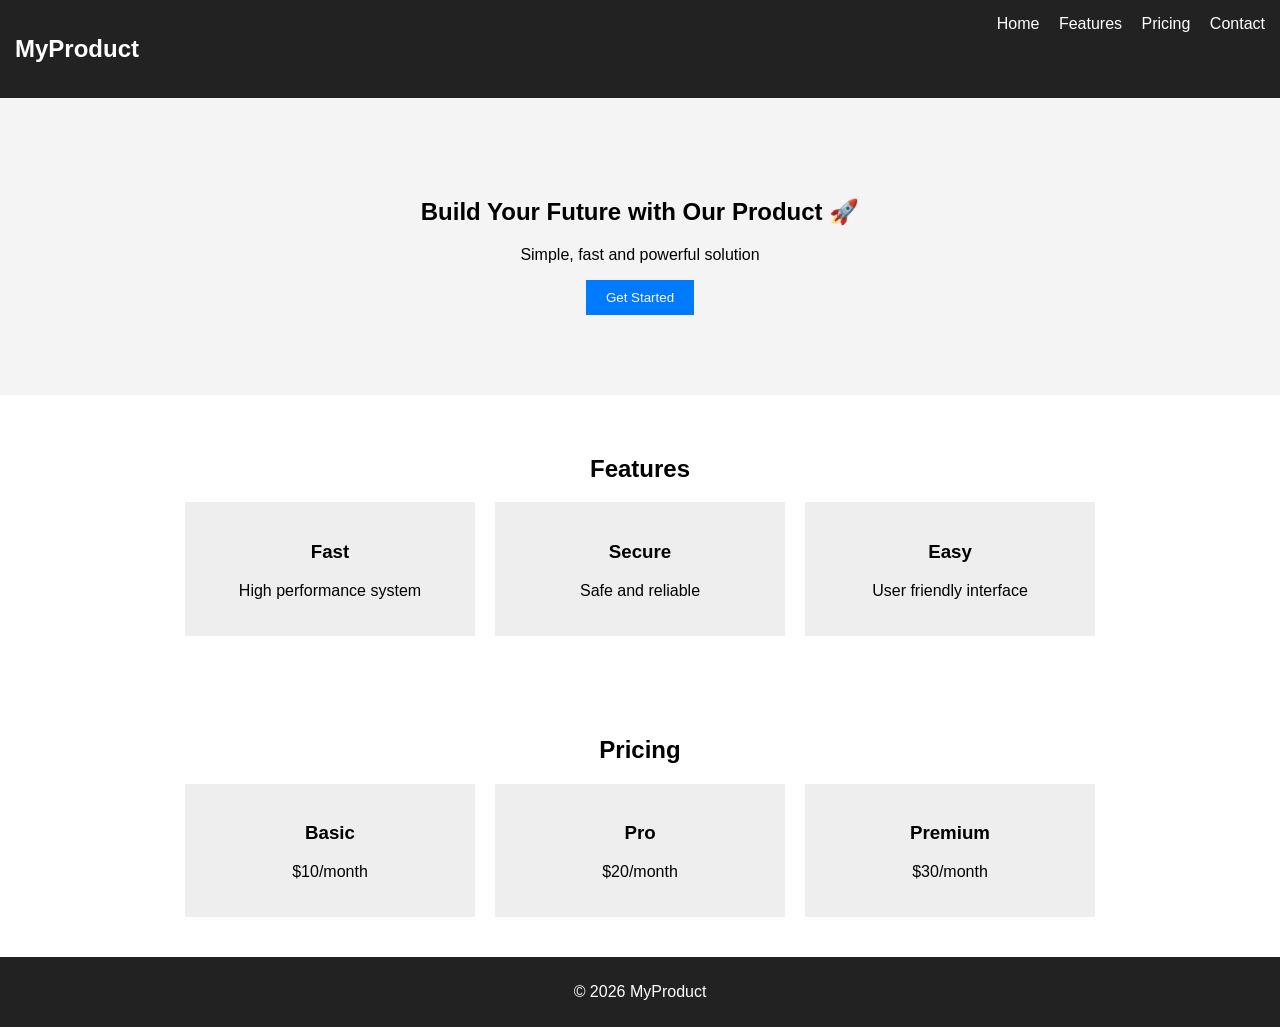
<file: landing-page/index.html>
<!DOCTYPE html>
<html>
<head>
<title>Product Landing Page</title>
<link rel="stylesheet" href="style.css">
</head>

<body>

<!-- NAVBAR -->
<div class="navbar">
    <h2>MyProduct</h2>
    <div>
        <a href="#">Home</a>
        <a href="#">Features</a>
        <a href="#">Pricing</a>
        <a href="#">Contact</a>
    </div>
</div>

<!-- HERO -->
<section class="hero">
    <h1>Build Your Future with Our Product 🚀</h1>
    <p>Simple, fast and powerful solution</p>
    <button>Get Started</button>
</section>

<!-- FEATURES -->
<section class="section">
    <h2>Features</h2>

    <div class="features">
        <div class="card">
            <h3>Fast</h3>
            <p>High performance system</p>
        </div>

        <div class="card">
            <h3>Secure</h3>
            <p>Safe and reliable</p>
        </div>

        <div class="card">
            <h3>Easy</h3>
            <p>User friendly interface</p>
        </div>
    </div>
</section>

<!-- PRICING -->
<section class="section">
    <h2>Pricing</h2>

    <div class="features">
        <div class="card">
            <h3>Basic</h3>
            <p>$10/month</p>
        </div>

        <div class="card">
            <h3>Pro</h3>
            <p>$20/month</p>
        </div>

        <div class="card">
            <h3>Premium</h3>
            <p>$30/month</p>
        </div>
    </div>
</section>

<!-- FOOTER -->
<footer>
    <p>© 2026 MyProduct</p>
</footer>

</body>
</html>
</file>
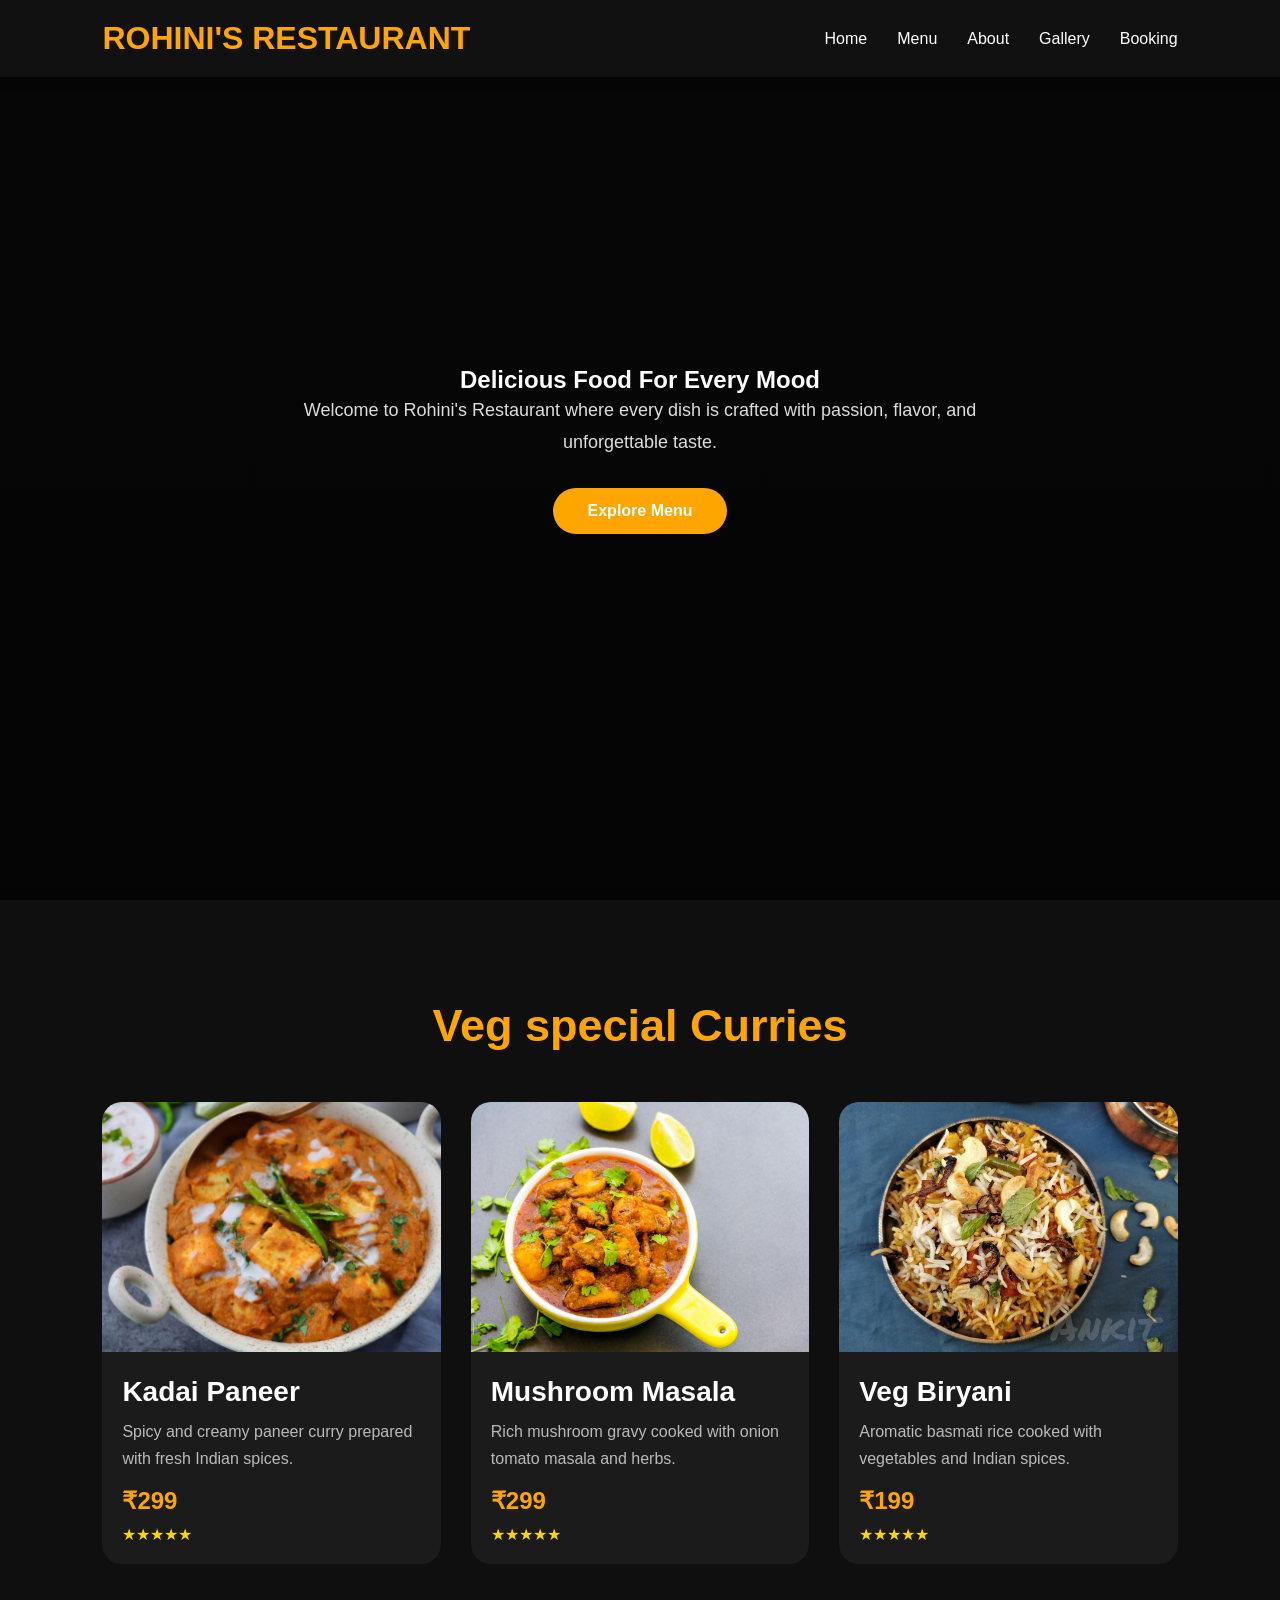
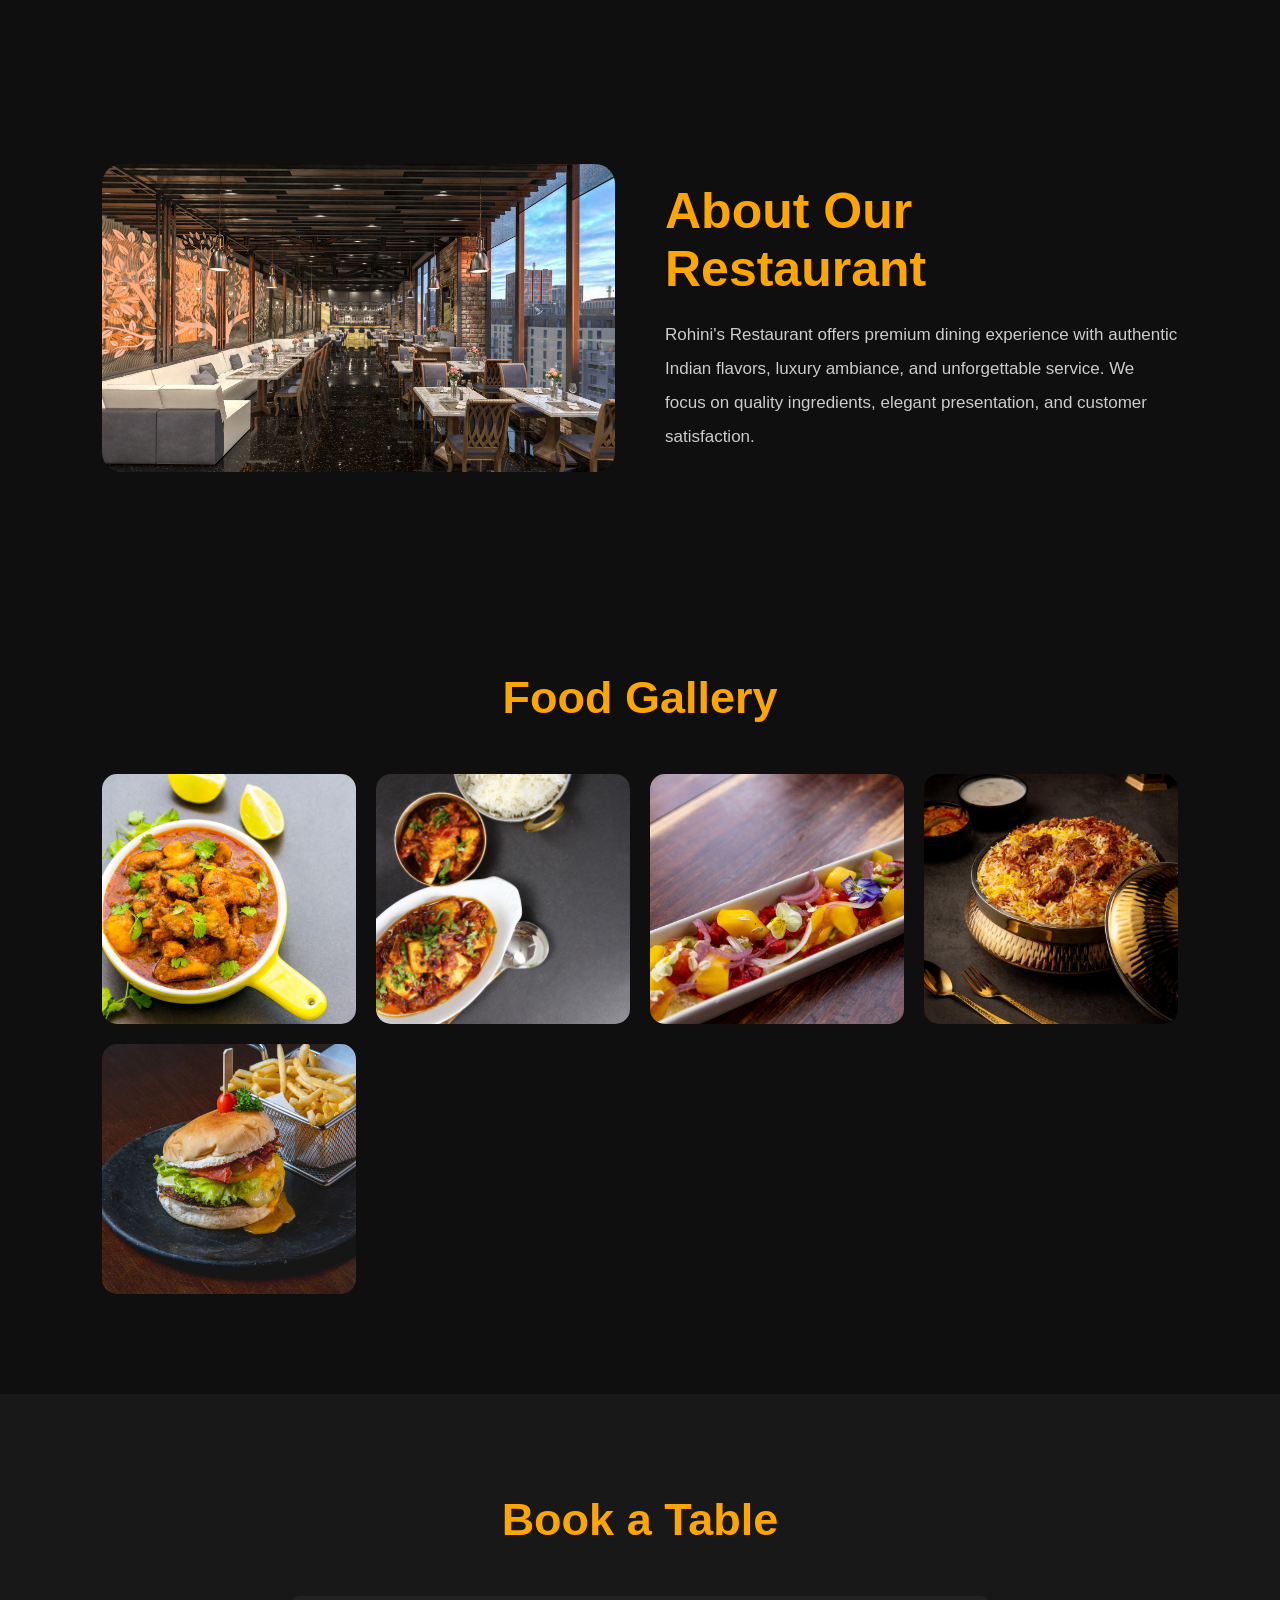
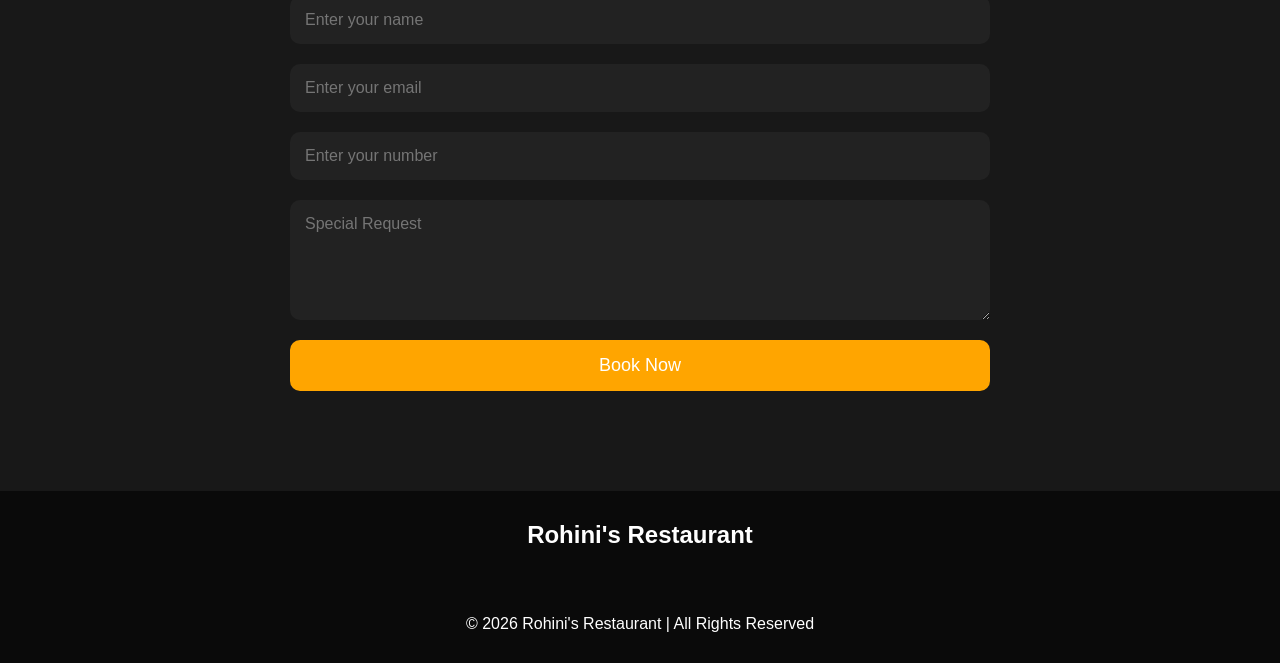
<file: Restaurant-Website/index.html>
<!DOCTYPE html>
<html lang="en">
<head>
    <meta charset="UTF-8">
    <meta name="viewport" content="width=device-width, initial-scale=1.0">
    <title>Document</title>
    <link rel="stylesheet" href="style.css">
</head>
<body>
    <header>
        <nav class="navbar">
            <h1 class="logo">ROHINI'S RESTAURANT</h1>
            <ul class="nav-links"> 
             <li><a href="#">Home</a></li>
             <li><a href="#">Menu</a></li>
             <li><a href="#">About</a></li>
             <li><a href="#">Gallery</a></li>
             <li><a href="#">Booking</a></li>
            </ul>
            </nav>
            </header>
            <section class="hero">
                <div class="hero-content">
                    <h2>Delicious Food For Every Mood </h2>
                    <p> Welcome to Rohini's Restaurant where every dish is crafted
                       with passion, flavor, and unforgettable taste.</p>
                    <a href="#Menu" class="hero-btn">Explore Menu</a>
                </div>

            </section>
            <section class="menu" id="menu">
                <h2 class="section-title">Veg special Curries</h2>
                <div class="menu-container">
                    <div class="card">
                        <img src="images/Kadai panner.jfif" alt="Kadai panner">
                        <div class="card-content">
                            <h3>Kadai Paneer</h3>
                            <p> Spicy and creamy paneer curry prepared with fresh Indian spices.</p>
                            <div class="price">₹299</div>
                            <div class="rating">★★★★★</div>
                        </div>
 
                    </div>
                    <div class="card">
                        <img src="images/mushroom masala.jfif" alt="mushroom masala"> 
                        <div class="card-content">
                            <h3>Mushroom Masala</h3>
                            <p>Rich mushroom gravy cooked with onion tomato masala and herbs.</p>
                            <div class="price">₹299</div>
                            <div class="rating">  ★★★★★</div>

                        </div>

                    </div>
                    <div class="card">
                        <img src="images/veg biryani.jfif" alt="veg biryani">
                        <div class="card-content">
                            <h3>Veg Biryani</h3>
                            <p> Aromatic basmati rice cooked with vegetables and Indian spices.</p>
                            <div class="price">₹199</div>
                            <div class="rating"> ★★★★★</div>
                        </div>

                    </div>
                    </div>
                </section>
                <section class="about" id="about">
                    <img src="images/about.jfif" alt="">
                    <div class="about-text">
                        <h2>About Our Restaurant</h2>
                        <p>Rohini's Restaurant offers premium dining experience with
                           authentic Indian flavors, luxury ambiance, and unforgettable service.
                          We focus on quality ingredients, elegant presentation, and customer satisfaction.
                        </p>
                    </div>

                </section>
                <section class="gallery" id="gallery">
                    <h2 class="section-title">Food Gallery</h2>
                    <div class="gallery-container">
                        <img src="images/mushroom masala.jfif" alt="">
                        <img src="images/panner.jfif" alt="">
                        <img src="images/sushi.jfif" alt="">
                        <img src="images/biryani.jfif" alt="">
                        <img src="images/burger.jfif" alt="">



                    </div>


                </section>
                <section class="booking" id="booking">
                    <h2 class="section-title">Book a Table</h2>
                    <form >
                        <input type="text" placeholder="Enter your name">
                        <input type="email" placeholder="Enter your email">
                        <input type="number" placeholder="Enter your number">
                        <textarea rows="5" placeholder="Special Request"></textarea>
                        <button type="submit">Book Now </button>
                    </form>

                </section>
                <footer>
                    <h2>Rohini's Restaurant</h2>
                    <div class="social-icons">
                        <i class="fa-brands fa-facebook"></i>
                        <i class="fa-brands fa-instagram"></i>
                        <i class="fa-brands fa-twitter"></i>
                        <i class="fa-brands fa-youtube"></i>
                         
                    </div>
                    <p>© 2026 Rohini's Restaurant | All Rights Reserved</p>
                </footer>
        
    
</body>
</html>
</file>
<file: landing-page/style.css>
body{
    margin:0;
    font-family: Arial;
}

/* NAVBAR */
.navbar{
    display:flex;
    justify-content:space-between;
    background:#222;
    color:white;
    padding:15px;
}

.navbar a{
    color:white;
    margin-left:15px;
    text-decoration:none;
}

/* HERO */
.hero{
    text-align:center;
    padding:80px;
    background:#f4f4f4;
}

.hero button{
    padding:10px 20px;
    background:#007bff;
    color:white;
    border:none;
}

/* SECTION */
.section{
    text-align:center;
    padding:40px;
}

/* FEATURES */
.features{
    display:flex;
    justify-content:center;
    gap:20px;
    flex-wrap:wrap;
}

/* CARD */
.card{
    background:#eee;
    padding:20px;
    width:250px;
}

/* FOOTER */
footer{
    text-align:center;
    background:#222;
    color:white;
    padding:10px;
}
</file>
<file: Restaurant-Website/style.css>
*{
      margin:0;
      padding:0;
      box-sizing:border-box;
      font-family:'Poppins',sans-serif;
      scroll-behavior:smooth;
    }

    body{
      background:#0f0f0f;
      color:white;
    }

    /* NAVBAR */

    header{
      width:100%;
      position:fixed;
      top:0;
      left:0;
      z-index:1000;
      background:#111;
      box-shadow:0 2px 10px rgba(0,0,0,0.5);
    }

    .navbar{
      display:flex;
      justify-content:space-between;
      align-items:center;
      padding:20px 8%;
    }

    .logo{
      font-size:32px;
      font-weight:700;
      color:orange;
    }

    .nav-links{
      display:flex;
      list-style:none;
      gap:30px;
    }

    .nav-links a{
      text-decoration:none;
      color:white;
      transition:0.3s;
      font-weight:500;
    }

    .nav-links a:hover{
      color:orange;
    }

    /* HERO SECTION */

    .hero{
      height:100vh;
      background:
      linear-gradient(rgba(0,0,0,0.6),rgba(0,0,0,0.7)),
      url('https://images.unsplash.com/photo-1504674900247-0877df9cc836?q=80&w=1600&auto=format&fit=crop')
      center/cover no-repeat;

      display:flex;
      justify-content:center;
      align-items:center;
      text-align:center;
      padding:20px;
    }

    .hero-content h1{
      font-size:70px;
      margin-bottom:20px;
      animation:fadeDown 1s ease;
    }

    .hero-content span{
      color:orange;
    }

    .hero-content p{
      max-width:700px;
      margin:auto;
      font-size:18px;
      line-height:1.8;
      color:#ddd;
    }

    .hero-btn{
      margin-top:30px;
      display:inline-block;
      padding:14px 35px;
      background:orange;
      color:white;
      text-decoration:none;
      border-radius:50px;
      transition:0.3s;
      font-weight:600;
    }

    .hero-btn:hover{
      background:white;
      color:black;
      transform:scale(1.05);
    }

    /* SECTION TITLE */

    .section-title{
      text-align:center;
      font-size:45px;
      margin-bottom:50px;
      color:orange;
    }

    /* MENU SECTION */

    .menu{
      padding:100px 8%;
    }

    .menu-container{
      display:grid;
      grid-template-columns:repeat(auto-fit,minmax(280px,1fr));
      gap:30px;
    }

    .card{
      background:#1b1b1b;
      border-radius:20px;
      overflow:hidden;
      transition:0.4s;
      position:relative;
    }

    .card:hover{
      transform:translateY(-12px);
      box-shadow:0 15px 25px rgba(255,165,0,0.2);
    }

    .card img{
      width:100%;
      height:250px;
      object-fit:cover;
    }

    .card-content{
      padding:20px;
    }

    .card-content h3{
      font-size:28px;
      margin-bottom:10px;
    }

    .card-content p{
      color:#bbb;
      line-height:1.7;
      margin-bottom:15px;
    }

    .price{
      color:orange;
      font-size:24px;
      font-weight:700;
    }

    .rating{
      margin-top:10px;
      color:gold;
    }

    /* ABOUT SECTION */

    .about{
      padding:100px 8%;
      display:grid;
      grid-template-columns:repeat(auto-fit,minmax(350px,1fr));
      gap:50px;
      align-items:center;
    }

    .about img{
      width:100%;
      border-radius:20px;
    }

    .about-text h2{
      font-size:50px;
      color:orange;
      margin-bottom:20px;
    }

    .about-text p{
      color:#ccc;
      line-height:2;
      font-size:17px;
    }

    /* GALLERY */

    .gallery{
      padding:100px 8%;
    }

    .gallery-container{
      display:grid;
      grid-template-columns:repeat(auto-fit,minmax(250px,1fr));
      gap:20px;
    }

    .gallery-container img{
      width:100%;
      height:250px;
      object-fit:cover;
      border-radius:15px;
      transition:0.4s;
    }

    .gallery-container img:hover{
      transform:scale(1.05);
    }

    /* BOOKING */

    .booking{
      padding:100px 8%;
      background:#181818;
    }

    .booking form{
      max-width:700px;
      margin:auto;
      display:flex;
      flex-direction:column;
      gap:20px;
    }

    .booking input,
    .booking textarea{
      padding:15px;
      border:none;
      border-radius:10px;
      outline:none;
      background:#222;
      color:white;
      font-size:16px;
    }

    .booking button{
      padding:15px;
      border:none;
      background:orange;
      color:white;
      font-size:18px;
      border-radius:10px;
      cursor:pointer;
      transition:0.3s;
    }

    .booking button:hover{
      background:white;
      color:black;
    }

    /* FOOTER */

    footer{
      background:#0a0a0a;
      padding:30px;
      text-align:center;
    }

    .social-icons{
      margin:20px 0;
    }

    .social-icons i{
      font-size:22px;
      margin:0 10px;
      color:white;
      transition:0.3s;
      cursor:pointer;
    }

    .social-icons i:hover{
      color:orange;
      transform:scale(1.2);
    }

    /* ANIMATION */

    @keyframes fadeDown{
      from{
        opacity:0;
        transform:translateY(-40px);
      }
      to{
        opacity:1;
        transform:translateY(0);
      }
    }

    /* RESPONSIVE */

    @media(max-width:768px){

      .navbar{
        flex-direction:column;
        gap:20px;
      }

      .hero-content h1{
        font-size:45px;
      }

      .nav-links{
        gap:15px;
      }

      .section-title{
        font-size:35px;
      }
    }
</file>
